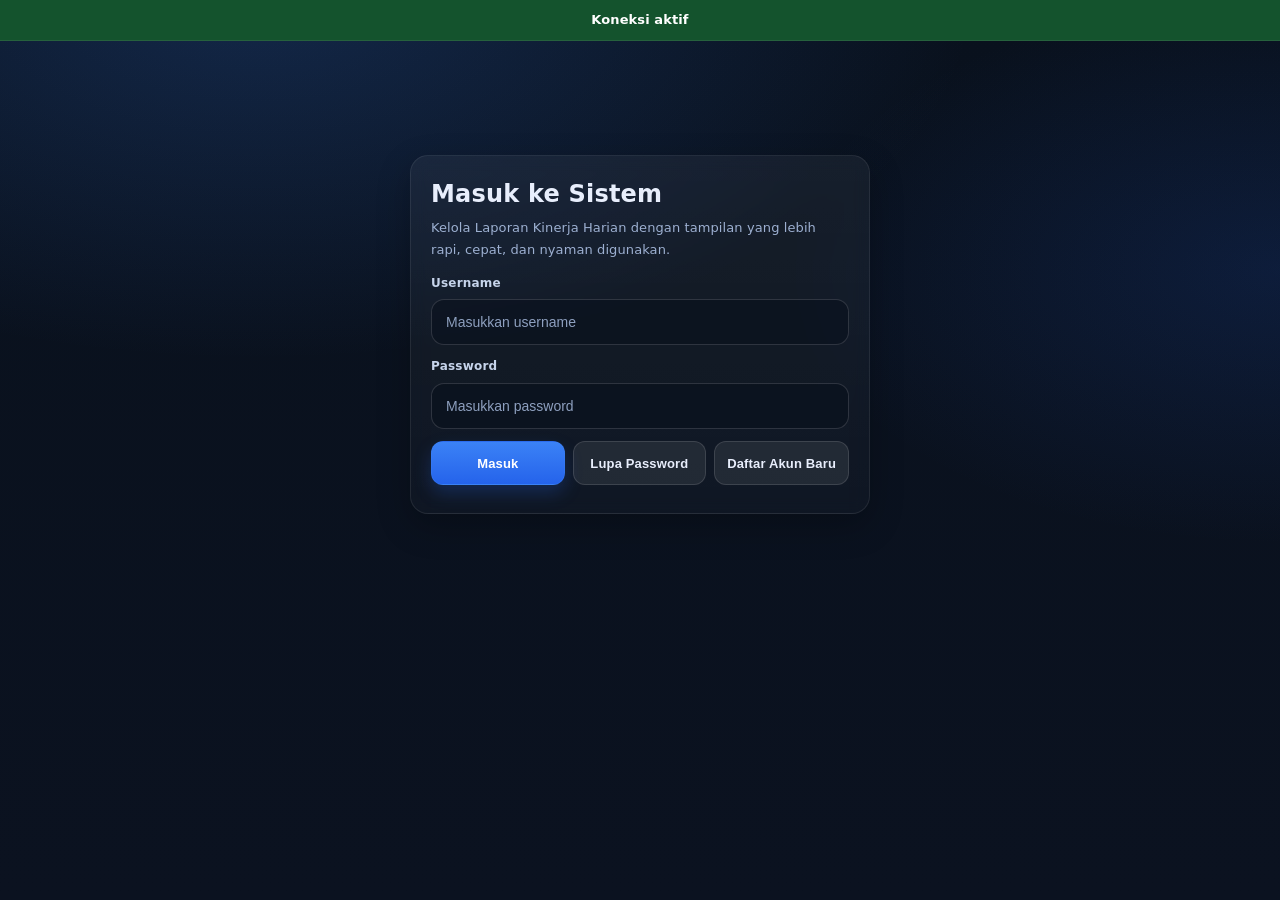
<file: index.html>
<!DOCTYPE html>
<html lang="id">
<head>
  <meta charset="UTF-8" />
  <meta name="viewport" content="width=device-width, initial-scale=1.0" />
  <title>Aplikasi Laporan Kinerja Harian</title>
  <meta name="theme-color" content="#0b1220">
  <meta name="apple-mobile-web-app-capable" content="yes">
  <meta name="apple-mobile-web-app-status-bar-style" content="black-translucent">
  <link rel="icon" type="image/png" sizes="32x32" href="/icons/icon-32.png">
<link rel="icon" type="image/png" sizes="192x192" href="/icons/icon-192.png">
<link rel="apple-touch-icon" href="/icons/icon-192.png">
  <link rel="manifest" href="/manifest.webmanifest">
  <link rel="stylesheet" href="/style.css">
</head>
<body class="booting">
  <div id="netBanner" class="netBanner offline hidden">Koneksi terputus. Draft lokal tetap aman.</div>

  <div id="bootScreen">
    <div class="bootCard">
      <div class="bootTitle">Memulihkan sesi...</div>
      <div class="bootSub">Mohon tunggu sebentar</div>
    </div>
  </div>

  <div class="container">
    <div id="loginView" class="card hidden">
      <div class="authHeader">
        <div class="authTitle">Masuk ke Sistem</div>
        <div class="authSub">
          Kelola Laporan Kinerja Harian dengan tampilan yang lebih rapi, cepat, dan nyaman digunakan.
        </div>
      </div>

      <label for="loginUsername">Username</label>
      <input id="loginUsername" autocomplete="username" placeholder="Masukkan username">

      <label for="loginPass">Password</label>
      <input id="loginPass" type="password" autocomplete="current-password" placeholder="Masukkan password">

      <div class="loginBtnRow">
        <button type="button" id="btnLogin">Masuk</button>
        <button type="button" class="secondary" id="btnForgot">Lupa Password</button>
        <button type="button" class="secondary" id="btnRegister">Daftar Akun Baru</button>
      </div>

      <div id="loginStatus" class="hint"></div>
    </div>

    <div id="appView" class="hidden">
      <div class="card">
        <div class="panelIntro">
          <div class="meta">
            <div class="appName">Aplikasi Laporan Kinerja Harian</div>
            <div class="pageSub" id="whoami"></div>
          </div>

          <div style="display:flex; gap:8px; flex-wrap:wrap;">
            <button class="secondary" type="button" id="btnInstallPwa">Install App</button>
            <button class="secondary" type="button" id="btnLogout">Logout</button>
          </div>
        </div>

        <div class="tabs">
          <div class="tab active" id="tabLhk" data-tab="lhk">Penyusunan LKH</div>
          <div class="tab" id="tabFiles" data-tab="files">Dokumen Saya</div>
          <div class="tab" id="tabPass" data-tab="pass">Akun</div>
          <div class="tab hidden" id="tabAdmin" data-tab="admin">Administrasi</div>
        </div>

        <div class="topQuickRow hidden" id="adminQuickRow">
          <div class="quickMiniCard">
            <div class="quickMiniTitle">Inbox Admin Ringkas</div>
            <div class="quickMiniSub">Notifikasi terbaru ditampilkan di sini agar langsung terlihat tanpa masuk dulu ke section inbox.</div>
            <div id="adminQuickInbox" class="miniMuted">Belum dimuat.</div>
          </div>
          <div class="quickMiniCard">
            <div class="quickMiniTitle">User Online</div>
            <div class="quickMiniSub">Menampilkan user yang masih aktif berdasarkan heartbeat sesi.</div>
            <div id="adminOnlineSummary" class="miniMuted">Belum dimuat.</div>
          </div>
        </div>
      </div>

      <div id="viewLhk" class="card">
        <h3 style="margin:0 0 6px 0;">Formulir LKH</h3>
        <div class="pageSub">Lengkapi identitas, periode laporan, preferensi tampilan, lalu buat preview atau export PDF sesuai kebutuhan.</div>

        <div class="toolbarCard">
          <div class="toolbarRow">
            <div>
              <label for="pdfMode">Mode PDF</label>
              <select id="pdfMode">
                <option value="auto" selected>Otomatis Fit 1 Halaman</option>
                <option value="default">Standar</option>
                <option value="fit1">Fit 1 Halaman</option>
                <option value="fit1meeting">Fit 1 Halaman Rapat</option>
                <option value="landscapefit1">Landscape 1 Halaman</option>
              </select>
            </div>
            <div class="btnWrap">
              <button type="button" id="btnPreview">Generate Preview</button>
              <button type="button" class="secondary" id="btnDownload">Download PDF</button>
              <button type="button" class="secondary" id="btnDownloadExcel">Download Excel</button>
              <button type="button" class="secondary" id="btnPrint">Print</button>
            </div>
          </div>
          <div id="status" class="hint"></div>
        </div>

        <div class="sectionGroup">
          <div class="sectionCard open" id="secLhkForm">
            <button type="button" class="sectionHead" onclick="toggleSection('secLhkForm')">
              <span class="left">
                <span class="title">Data Formulir</span>
                <span class="sub">Lengkapi data pegawai, periode laporan, pengaturan atasan, dan tanda tangan dokumen.</span>
              </span>
              <span class="chev">⌄</span>
            </button>
            <div class="sectionBody">
              <div class="row">
                <div><label for="nama">Nama</label><input id="nama" disabled></div>
                <div><label for="nip">NIP</label><input id="nip" disabled></div>
              </div>
              <div class="row">
                <div><label for="subBagian">Sub Bagian</label><select id="subBagian"></select></div>
                <div><label for="jabatan">Jabatan</label><input id="jabatan" placeholder="Masukkan jabatan"></div>
              </div>
              <div class="row">
                <div>
                  <label for="month">Bulan</label>
                  <select id="month">
                    <option value="1">Januari</option><option value="2">Februari</option><option value="3">Maret</option><option value="4">April</option>
                    <option value="5">Mei</option><option value="6">Juni</option><option value="7">Juli</option><option value="8">Agustus</option>
                    <option value="9">September</option><option value="10">Oktober</option><option value="11">November</option><option value="12">Desember</option>
                  </select>
                </div>
                <div><label for="year">Tahun</label><input id="year" type="number" placeholder="Contoh: 2026"></div>
              </div>
              <label for="kota">Kota</label><input id="kota" placeholder="Masukkan nama kota">
              <label for="holidays">Hari Libur Tambahan (Opsional)</label><input id="holidays" placeholder="Contoh: 1 10 17 atau 1,10,17 atau 2026-03-29"><div class="hint">Isi tanggal tambahan bila ada hari libur khusus di luar kalender otomatis.</div>
              <div class="row">
                <div><label for="fontOut">Ukuran Font di Luar Tabel</label><select id="fontOut"><option value="7">7</option><option value="8">8</option><option value="9">9</option><option value="10">10</option><option value="11">11</option><option value="12" selected>12</option><option value="13">13</option><option value="14">14</option></select></div>
                <div><label for="fontIn">Ukuran Font di Dalam Tabel</label><select id="fontIn"><option value="7">7</option><option value="8">8</option><option value="9">9</option><option value="10">10</option><option value="11">11</option><option value="12" selected>12</option><option value="13">13</option><option value="14">14</option></select></div>
              </div>
              <label for="jabatanPembuat">Jabatan Pembuat</label><input id="jabatanPembuat" disabled><div class="hint">Terisi otomatis mengikuti jabatan yang Anda input.</div>
              <label for="jabatanAtasan">Jabatan Atasan</label><select id="jabatanAtasan"></select>
              <div class="row">
                <div><label for="namaAtasan">Nama Atasan</label><select id="namaAtasan"></select></div>
                <div><label for="nipAtasan">NIP Atasan</label><input id="nipAtasan" disabled><div class="hint">NIP atasan akan terisi otomatis berdasarkan data yang tersimpan.</div></div>
              </div>
              <label for="signatureMode">Mode Tanda Tangan</label>
              <select id="signatureMode"><option value="text" selected>Teks biasa</option><option value="barcode">Barcode / QR otomatis</option><option value="image">Upload gambar tanda tangan</option></select>
              <div class="hint">Pilih mode barcode untuk QR otomatis, atau upload gambar jika ingin memakai tanda tangan hasil scan.</div>
              <div id="sigUploadRow" class="row hidden" style="margin-top:10px;">
                <div><label for="sigPembuatFile">Upload Tanda Tangan Pembuat (PNG/JPG)</label><input id="sigPembuatFile" type="file" accept="image/*"></div>
                <div><label for="sigAtasanFile">Upload Tanda Tangan Atasan (PNG/JPG)</label><input id="sigAtasanFile" type="file" accept="image/*"></div>
              </div>
            </div>
          </div>

          <div class="sectionCard" id="secLhkColors">
            <button type="button" class="sectionHead" onclick="toggleSection('secLhkColors')"><span class="left"><span class="title">Preferensi Tampilan Dokumen</span><span class="sub">Atur warna dokumen secara visual agar preview dan hasil PDF lebih enak dilihat.</span></span><span class="chev">⌄</span></button>
            <div class="sectionBody">
              <div class="pageSub" style="margin-top:12px;">Atur tampilan warna dokumen dengan cara yang lebih visual. Warna yang dipilih akan langsung dipakai saat preview dan export PDF.</div>
              <div class="colorGrid">
                <div class="colorItem"><div class="colorPreview" id="previewColorHeader" style="background:#dbeafe;"></div><div class="colorLabel">Warna Header Tabel</div><div class="colorSub">Dipakai untuk baris judul kolom tabel.</div><label for="colorHeader">Pilih warna</label><input id="colorHeader" type="color" value="#dbeafe"></div>
                <div class="colorItem"><div class="colorPreview" id="previewColorDateCol" style="background:#f3f4f6;"></div><div class="colorLabel">Warna Kolom Hari / Tanggal</div><div class="colorSub">Mewarnai kolom tanggal agar lebih mudah dibaca.</div><label for="colorDateCol">Pilih warna</label><input id="colorDateCol" type="color" value="#f3f4f6"></div>
                <div class="colorItem"><div class="colorPreview" id="previewColorOffRow" style="background:#fef3c7;"></div><div class="colorLabel">Warna Hari Libur / Akhir Pekan</div><div class="colorSub">Dipakai saat opsi sorot hari non-kerja diaktifkan.</div><label for="colorOffRow">Pilih warna</label><input id="colorOffRow" type="color" value="#fef3c7"></div>
              </div>
              <div class="row" style="margin-top:14px;"><div><label for="enableOffHighlight">Sorot Hari Libur / Akhir Pekan</label><select id="enableOffHighlight"><option value="no" selected>Tidak disorot</option><option value="yes">Sorot otomatis</option></select></div><div><label for="showSubHead">Baris Sub-Header (a, b, c, d, e)</label><select id="showSubHead"><option value="yes" selected>Tampilkan</option><option value="no">Sembunyikan</option></select></div></div>
              <div class="row" style="margin-top:14px;"><div><label for="hideSaturday">Hari Sabtu</label><select id="hideSaturday"><option value="no" selected>Tampilkan</option><option value="yes">Sembunyikan</option></select></div><div><label for="hideSunday">Hari Minggu</label><select id="hideSunday"><option value="no" selected>Tampilkan</option><option value="yes">Sembunyikan</option></select></div></div>
              <div class="row" style="margin-top:14px;"><div><label for="showKet">Kolom Keterangan (Ket.)</label><select id="showKet"><option value="yes" selected>Tampilkan</option><option value="no">Sembunyikan</option></select></div></div>
            </div>
          </div>

          <div class="sectionCard" id="secLhkDraft">
            <button type="button" class="sectionHead" onclick="toggleSection('secLhkDraft')"><span class="left"><span class="title">Draft</span><span class="sub">Simpan draft, buka kembali data sebelumnya, lalu lanjutkan pekerjaan tanpa mengulang dari awal.</span></span><span class="chev">⌄</span></button>
            <div class="sectionBody">
              <div class="row"><div><label for="draftSelect">Daftar Draft</label><select id="draftSelect"></select><div class="hint">Setiap draft disimpan berdasarkan bulan dan tahun laporan.</div></div><div><label>&nbsp;</label><button type="button" class="secondary" id="btnRefreshDrafts">Refresh Draft</button></div></div>
              <div class="row"><button type="button" class="secondary" id="btnSaveDraft">Simpan Draft</button><button type="button" id="btnLoadDraft">Muat Draft</button></div>
              <button type="button" class="danger" id="btnDeleteDraft">Hapus Draft Terpilih</button>
            </div>
          </div>

          <div class="sectionCard open" id="secLhkPreview">
            <button type="button" class="sectionHead" onclick="toggleSection('secLhkPreview')"><span class="left"><span class="title">Preview</span><span class="sub">Tinjau hasil dokumen sebelum diunduh agar susunan tabel dan isi laporan sudah sesuai.</span></span><span class="chev">⌄</span></button>
            <div class="sectionBody"><div class="previewBox"><iframe id="preview" loading="lazy"></iframe></div><div class="mobileActionBar"><button type="button" id="btnPreviewMobile">Preview</button><button type="button" class="secondary" id="btnDownloadMobile">PDF</button></div></div>
          </div>
        </div>
      </div>

      <div id="viewFiles" class="card hidden">
        <h3 style="margin:0 0 6px 0;">Dokumen Saya</h3><div class="pageSub">Lihat dokumen yang sudah tersimpan, lalu buka folder kerja pribadi Anda kapan saja.</div>
        <div class="sectionGroup"><div class="sectionCard open" id="secFilesList"><button type="button" class="sectionHead" onclick="toggleSection('secFilesList')"><span class="left"><span class="title">Daftar Dokumen</span><span class="sub">Perbarui daftar file dan buka folder pribadi untuk melihat hasil kerja yang sudah tersimpan.</span></span><span class="chev">⌄</span></button><div class="sectionBody"><div class="actionRow" style="margin-top:12px;"><button type="button" id="btnRefreshFiles">Refresh List</button><button type="button" class="secondary" id="btnOpenFolder">Buka Folder Saya</button></div><div class="hint" id="filesStatus"></div><div id="filesTable" style="margin-top:10px;"></div></div></div></div>
      </div>

      <div id="viewPass" class="card hidden">
        <h3 style="margin:0 0 6px 0;">Akun</h3><div class="pageSub">Kelola upload LHK, ubah password, dan perbarui email akun dari satu tempat.</div>
        <div class="sectionGroup">
          <div class="sectionCard open" id="secUploadLhk"><button type="button" class="sectionHead" onclick="toggleSection('secUploadLhk')"><span class="left"><span class="title">Unggah LHK (PDF)</span><span class="sub">Pilih folder tujuan, lalu unggah file PDF LHK ke lokasi yang sudah disediakan.</span></span><span class="chev">⌄</span></button><div class="sectionBody"><div class="hint">Pastikan file yang diunggah sudah berbentuk PDF.</div><label for="uploadFolder">Folder Tujuan</label><select id="uploadFolder"></select><label for="uploadFile">File PDF</label><input id="uploadFile" type="file" accept="application/pdf"><button type="button" id="btnUploadLhk">Upload LHK</button><div class="hint" id="uploadStatus"></div></div></div>
          <div class="sectionCard" id="secChangePassword"><button type="button" class="sectionHead" onclick="toggleSection('secChangePassword')"><span class="left"><span class="title">Ganti Password</span><span class="sub">Ubah password akun secara mandiri untuk menjaga keamanan akses.</span></span><span class="chev">⌄</span></button><div class="sectionBody"><label for="oldPass">Password Lama</label><input id="oldPass" type="password" placeholder="Masukkan password lama"><label for="newPass">Password Baru</label><input id="newPass" type="password" placeholder="Masukkan password baru"><button type="button" id="btnChangePass">Simpan Password</button><div class="hint" id="passStatus"></div></div></div>
          <div class="sectionCard" id="secChangeEmail"><button type="button" class="sectionHead" onclick="toggleSection('secChangeEmail')"><span class="left"><span class="title">Ganti Email</span><span class="sub">Perbarui alamat email agar notifikasi dan proses reset password tetap berjalan normal.</span></span><span class="chev">⌄</span></button><div class="sectionBody"><label for="newEmail">Email Baru</label><input id="newEmail" type="email" placeholder="user@domain.com"><button type="button" class="secondary" id="btnChangeEmail">Simpan Email</button><div class="hint" id="emailStatus"></div></div></div>
        </div>
      </div>

      <div id="viewAdmin" class="card hidden">
        <h3 style="margin:0 0 6px 0;">Administrasi</h3><div class="pageSub">Kelola folder upload, inbox admin, pengguna, dan log aktivitas aplikasi.</div>
        <div class="sectionGroup">
          <div class="sectionCard open" id="secAdminUpload"><button type="button" class="sectionHead" onclick="toggleSection('secAdminUpload')"><span class="left"><span class="title">Folder Upload LHK</span><span class="sub">Atur root folder upload dan buat folder tujuan yang akan dipilih pengguna saat mengunggah file.</span></span><span class="chev">⌄</span></button><div class="sectionBody"><div class="hint">Atur folder root upload dan kelola subfolder tujuan upload pengguna dari sini.</div><div class="row"><div><label for="uploadRootId">Upload Root Folder ID</label><input id="uploadRootId" placeholder="Masukkan folder ID root upload"><div class="hint" id="uploadRootHint"></div></div><div><label>&nbsp;</label><button type="button" class="secondary" id="btnAdminSaveUploadRoot">Simpan Root</button></div></div><div class="row" style="margin-top:10px;"><div><label for="newUploadFolderName">Nama Subfolder Baru</label><input id="newUploadFolderName" placeholder="Contoh: LHK Maret 2026"></div><div><label>&nbsp;</label><button type="button" id="btnAdminCreateUploadFolder">Buat Folder</button></div></div><button type="button" class="secondary" id="btnAdminRefreshUploadFolders">Refresh Daftar Folder</button><div class="hint" id="adminUploadStatus"></div><div id="adminUploadFoldersTable" style="margin-top:10px;"></div></div></div>
          <div class="sectionCard" id="secAdminNotif"><button type="button" class="sectionHead" onclick="toggleSection('secAdminNotif')"><span class="left"><span class="title">Inbox Admin</span><span class="sub">Pantau notifikasi unggahan dan aktivitas penting yang masuk ke administrator.</span></span><span class="chev">⌄</span></button><div class="sectionBody"><div class="hint">Gunakan inbox ini untuk melihat unggahan masuk dan menandai notifikasi yang sudah ditangani.</div><div class="actionRow" style="margin-top:12px;"><button type="button" class="secondary" id="btnAdminRefreshNotifications">Refresh Inbox</button><button type="button" class="danger" id="btnAdminClearNotifications">Hapus Semua Notif</button></div><div class="hint" id="adminNotifStatus"></div><div id="adminNotifTable" style="margin-top:10px;"></div></div></div>
          <div class="sectionCard" id="secAdminOnlineUsers"><button type="button" class="sectionHead" onclick="toggleSection('secAdminOnlineUsers')"><span class="left"><span class="title">User Online</span><span class="sub">Lihat siapa saja yang sedang aktif menggunakan aplikasi berdasarkan heartbeat sesi.</span></span><span class="chev">⌄</span></button><div class="sectionBody"><div class="actionRow" style="margin-top:12px;"><button type="button" class="secondary" id="btnAdminRefreshOnlineUsers">Refresh User Online</button></div><div class="hint" id="adminOnlineStatus"></div><div id="adminOnlineUsersTable" style="margin-top:10px;"></div></div></div>
          <div class="sectionCard" id="secAdminUsers"><button type="button" class="sectionHead" onclick="toggleSection('secAdminUsers')"><span class="left"><span class="title">Manajemen Pengguna</span><span class="sub">Lihat daftar pengguna, tambah akun baru, ubah role, reset password, atau hapus pengguna yang tidak diperlukan.</span></span><span class="chev">⌄</span></button><div class="sectionBody"><button type="button" id="btnAdminLoadUsers">Muat Daftar User</button><div class="hint" id="adminStatus"></div><div id="adminUsersTable" style="margin-top:10px;"></div><div class="miniCard"><h4 style="margin:0 0 6px 0;">Tambah Pengguna</h4><label for="newUserNama">Nama</label><input id="newUserNama" placeholder="Masukkan nama pengguna"><label for="newUserUsername">Username</label><input id="newUserUsername" placeholder="Contoh: user001"><label for="newUserNip">NIP</label><input id="newUserNip" placeholder="Masukkan NIP"><label for="newUserEmail">Email</label><input id="newUserEmail" type="email" placeholder="user@domain.com"><label for="newUserPass">Password</label><input id="newUserPass" type="password" placeholder="Masukkan password awal"><label for="newUserRole">Role</label><select id="newUserRole"><option value="user" selected>user</option><option value="sekretaris">sekretaris</option><option value="admin">admin</option></select><button type="button" id="btnAdminCreateUser">Tambah User</button><div class="hint" style="margin-top:10px;">Aksi reset password dan hapus user tersedia langsung dari tabel daftar pengguna.</div></div></div></div>
          <div class="sectionCard" id="secAdminLogs"><button type="button" class="sectionHead" onclick="toggleSection('secAdminLogs')"><span class="left"><span class="title">Log Aktivitas</span><span class="sub">Pantau riwayat login, export PDF, upload file, dan aktivitas admin lainnya.</span></span><span class="chev">⌄</span></button><div class="sectionBody"><div class="hint">Menampilkan hingga 500 log terbaru pada antarmuka admin.</div><div class="actionRow" style="margin-top:12px;"><button type="button" class="secondary" id="btnAdminRefreshLogs">Refresh Log</button><button type="button" class="danger" id="btnAdminClearLogs">Hapus Semua Log</button></div><div class="hint" id="adminLogsStatus"></div><div id="adminLogsTable" style="margin-top:10px;"></div></div></div>
        </div>
      </div>
    </div>

    <div id="toast" class="toast hidden"></div>

    <div id="modal" class="modal hidden" role="dialog" aria-modal="true">
      <div class="modal-card" id="modalCard">
        <div style="display:flex; align-items:center; justify-content:space-between; gap:10px;">
          <div class="modal-title" id="modalTitle">Informasi</div>
          <button type="button" class="secondary" id="modalCloseBtn" style="margin-top:0; padding:6px 10px;">✕</button>
        </div>
        <div class="modal-body" id="modalBody"></div>
        <div class="modal-actions" id="modalActions"></div>
      </div>
    </div>
  </div>
  <script src="/app.js" defer></script>
</body>
</html>
</file>
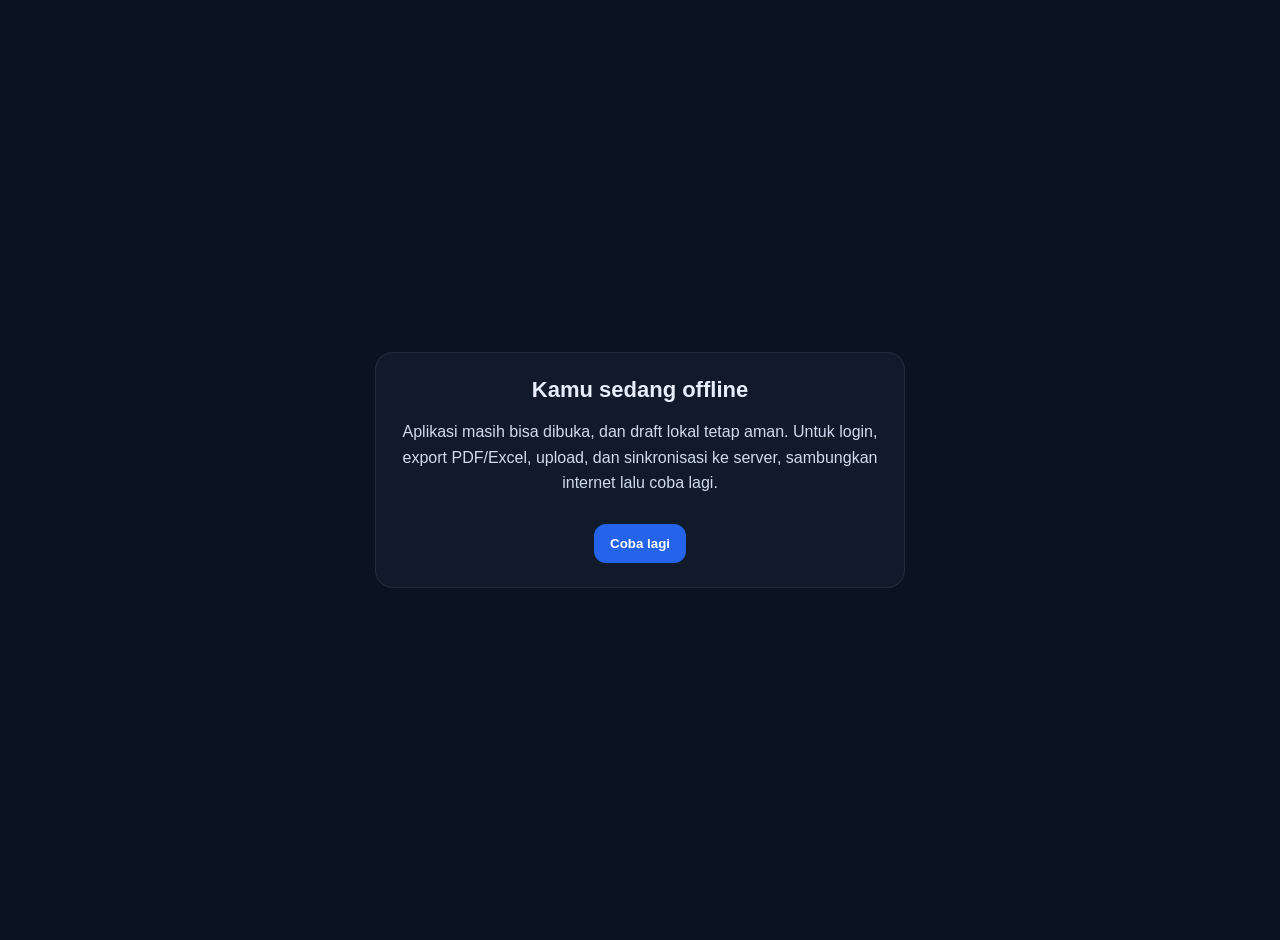
<file: offline.html>
<!DOCTYPE html>
<html lang="id">
<head>
  <meta charset="utf-8">
  <meta name="viewport" content="width=device-width,initial-scale=1">
  <title>Offline - Aplikasi LHK</title>
  <style>
    body{margin:0;min-height:100vh;display:flex;align-items:center;justify-content:center;font-family:Arial,sans-serif;background:#0b1220;color:#e8eefc;padding:20px}
    .card{max-width:480px;width:100%;background:#111a2b;border:1px solid rgba(255,255,255,.08);border-radius:18px;padding:24px;text-align:center}
    h1{margin:0 0 10px;font-size:22px}p{color:#cfdaf0;line-height:1.6}button{margin-top:12px;padding:12px 16px;border:none;border-radius:12px;background:#2563eb;color:#fff;font-weight:700;cursor:pointer}
  </style>
</head>
<body>
  <div class="card">
    <h1>Kamu sedang offline</h1>
    <p>Aplikasi masih bisa dibuka, dan draft lokal tetap aman. Untuk login, export PDF/Excel, upload, dan sinkronisasi ke server, sambungkan internet lalu coba lagi.</p>
    <button onclick="location.reload()">Coba lagi</button>
  </div>
</body>
</html>
</file>
<file: style.css>
:root{--bg:#0b1220;--bg-soft:#111a2b;--card:#0f1a30;--card2:#101f3a;--card3:rgba(255,255,255,.03);--text:#e8eefc;--text-soft:#cfdaf0;--muted:#9db0d1;--muted-2:#8ea0bf;--line:rgba(255,255,255,.08);--line-strong:rgba(255,255,255,.14);--brand:#3b82f6;--brand2:#2563eb;--brand-soft:rgba(59,130,246,.18);--danger:#dc4768;--danger-soft:rgba(220,71,104,.16);--success:#16a34a;--shadow:0 12px 34px rgba(0,0,0,.24);--radius:18px;--radius-sm:14px;--radius-xs:12px}
*{box-sizing:border-box}html,body{margin:0;width:100%;min-height:100%}body{font-family:Inter,ui-sans-serif,system-ui,-apple-system,BlinkMacSystemFont,"Segoe UI",Roboto,Arial,sans-serif;background:radial-gradient(1200px 600px at 20% 0%, rgba(59,130,246,.20), transparent 60%),radial-gradient(900px 500px at 100% 30%, rgba(37,99,235,.14), transparent 55%),linear-gradient(180deg,#09111d 0%,#0b1220 100%);color:var(--text);letter-spacing:.1px;line-height:1.55}.container{width:100%;max-width:1440px;margin:0 auto;padding:24px 28px 32px}.card{background:linear-gradient(180deg, rgba(255,255,255,.05), rgba(255,255,255,.025));border:1px solid var(--line);border-radius:var(--radius);padding:20px;margin-bottom:18px;box-shadow:var(--shadow);backdrop-filter:blur(8px)}h1,h2,h3,h4{margin:0;color:var(--text);line-height:1.35}h3{font-size:21px;font-weight:800;letter-spacing:.2px}h4{font-size:15px;font-weight:800;color:var(--text-soft)}.pageSub{font-size:13px;color:var(--muted);margin-top:6px;line-height:1.7}.hint{font-size:12px;color:var(--muted);margin-top:8px;line-height:1.7}label{display:block;font-size:12px;color:#c6d4eb;margin-top:12px;margin-bottom:7px;font-weight:700;letter-spacing:.2px}input,select,textarea{width:100%;padding:12px 14px;border:1px solid var(--line-strong);border-radius:13px;background:rgba(6,13,25,.42);color:var(--text);outline:none;font-size:14px;line-height:1.45;transition:border-color .18s ease, box-shadow .18s ease, background .18s ease}input::placeholder,textarea::placeholder{color:#8ea0bf}input:focus,select:focus,textarea:focus{border-color:rgba(59,130,246,.58);box-shadow:0 0 0 4px rgba(59,130,246,.12);background:rgba(8,18,35,.60)}input:disabled{opacity:.88;cursor:not-allowed}textarea{min-height:78px;resize:vertical}select{background:rgba(6,13,25,.42)!important;color:var(--text)!important;border:1px solid var(--line-strong)!important;appearance:none}select option{background:#0f1a30!important;color:var(--text)!important}.row{display:grid;grid-template-columns:repeat(2,minmax(0,1fr));gap:18px}.tabs{display:flex;gap:8px;flex-wrap:wrap;margin-top:16px;background:rgba(255,255,255,.03);border:1px solid var(--line);border-radius:18px;padding:8px}.tab{background:transparent;border:1px solid transparent;border-radius:999px;padding:11px 16px;cursor:pointer;user-select:none;color:var(--muted);font-size:13px;font-weight:800;transition:all .18s ease}.tab:hover{color:var(--text);background:rgba(255,255,255,.04)}.tab.active{background:var(--brand-soft);color:var(--text);border-color:rgba(59,130,246,.35);box-shadow:inset 0 0 0 1px rgba(255,255,255,.03)}button{margin-top:12px;padding:11px 14px;border:1px solid rgba(59,130,246,.30);border-radius:12px;cursor:pointer;background:linear-gradient(180deg,#3b82f6,#2563eb);color:#fff;font-size:13px;font-weight:800;letter-spacing:.15px;transition:transform .15s ease, box-shadow .18s ease, opacity .18s ease, background .18s ease;box-shadow:0 8px 18px rgba(37,99,235,.24)}button:hover{transform:translateY(-1px)}button:active{transform:translateY(0)}button.secondary{background:rgba(255,255,255,.08);color:var(--text);border-color:rgba(255,255,255,.12);box-shadow:none}button.secondary:hover{background:rgba(255,255,255,.12)}button.danger{background:var(--danger-soft);border-color:rgba(220,71,104,.32);color:#ffdbe3;box-shadow:none}button.danger:hover{background:rgba(220,71,104,.22)}.hidden{display:none!important}.previewBox{background:rgba(255,255,255,.03);border:1px solid var(--line);border-radius:var(--radius);overflow:hidden;margin-top:12px}iframe{width:100%;height:80vh;border:0;background:#fff;border-radius:12px}table{width:100%;border-collapse:collapse;overflow:hidden}th,td{border:1px solid rgba(255,255,255,.08);padding:11px 12px;font-size:12px;vertical-align:top;line-height:1.6}th{color:var(--text);background:rgba(255,255,255,.05);text-align:left;font-weight:800}td{color:var(--text-soft);background:rgba(255,255,255,.015)}.toolbarCard{position:sticky;top:10px;z-index:5;background:linear-gradient(180deg, rgba(15,26,48,.98), rgba(15,26,48,.92));border:1px solid var(--line);border-radius:16px;padding:15px;margin-bottom:15px;backdrop-filter:blur(12px);box-shadow:var(--shadow)}.toolbarRow{display:flex;gap:12px;flex-wrap:wrap;align-items:end}.toolbarRow>div{flex:1 1 220px}.toolbarRow .btnWrap{flex:1 1 340px;display:flex;gap:10px;align-items:end;flex-wrap:wrap}.toolbarRow .btnWrap button{margin-top:0}.sectionGroup{display:flex;flex-direction:column;gap:14px;margin-top:14px}.sectionCard{background:linear-gradient(180deg, rgba(255,255,255,.04), rgba(255,255,255,.02));border:1px solid var(--line);border-radius:18px;overflow:hidden;box-shadow:0 8px 24px rgba(0,0,0,.16)}.sectionHead{width:100%;display:flex;align-items:center;justify-content:space-between;gap:12px;padding:16px 17px;margin:0;border:0;border-radius:0;background:transparent;color:var(--text);cursor:pointer;text-align:left;font-weight:800;box-shadow:none}.sectionHead:hover{background:rgba(255,255,255,.03)}.sectionHead .left{display:flex;flex-direction:column;gap:5px}.sectionHead .title{font-size:15px;font-weight:800;letter-spacing:.2px}.sectionHead .sub{font-size:12px;color:var(--muted);font-weight:500;line-height:1.7}.sectionHead .chev{font-size:18px;line-height:1;transition:transform .2s ease,color .2s ease;color:var(--muted)}.sectionCard.open .sectionHead .chev{transform:rotate(180deg);color:var(--text)}.sectionBody{display:none;padding:0 17px 18px 17px;border-top:1px solid rgba(255,255,255,.06)}.sectionCard.open .sectionBody{display:block}.miniCard{background:rgba(255,255,255,.025);border:1px solid rgba(255,255,255,.07);border-radius:15px;padding:15px;margin-top:16px}.actionRow{display:flex;gap:10px;flex-wrap:wrap;align-items:center}.actionRow button{margin-top:0}.toast{position:fixed;left:50%;bottom:18px;transform:translateX(-50%);background:rgba(6,13,25,.92);border:1px solid var(--line);color:var(--text);padding:11px 14px;border-radius:999px;font-size:13px;z-index:1000;max-width:min(560px, calc(100% - 24px));text-align:center;box-shadow:var(--shadow)}.modal{position:fixed;inset:0;background:rgba(0,0,0,.60);display:flex;align-items:center;justify-content:center;z-index:1001;padding:18px;pointer-events:auto}.modal-card{width:min(700px,100%);background:linear-gradient(180deg, rgba(16,31,58,.98), rgba(15,26,48,.98));border:1px solid var(--line);border-radius:var(--radius);padding:14px;box-shadow:0 18px 40px rgba(0,0,0,.35)}.modal-title{font-weight:800;margin-bottom:8px;font-size:16px;letter-spacing:.2px}.modal-body{color:var(--text-soft);font-size:13px;line-height:1.7}.modal-actions{display:flex;gap:10px;justify-content:flex-end;margin-top:14px;flex-wrap:wrap}.modal.hidden{display:none}#modalCard{pointer-events:auto}a{color:#7fb0ff;text-decoration:none}a:hover{color:#a6c7ff;text-decoration:underline}.colorGrid{display:grid;grid-template-columns:repeat(3,minmax(0,1fr));gap:14px;margin-top:14px}.colorItem{background:rgba(255,255,255,.03);border:1px solid rgba(255,255,255,.07);border-radius:16px;padding:14px}.colorPreview{height:54px;border-radius:12px;border:1px solid rgba(255,255,255,.14);margin-bottom:10px;box-shadow:inset 0 0 0 1px rgba(255,255,255,.04)}.colorLabel{font-size:13px;font-weight:800;color:var(--text);margin-bottom:6px}.colorSub{font-size:12px;line-height:1.6;color:var(--muted)}#loginView{width:min(460px,100%);margin:10vh auto 0 auto}.authTitle{font-size:24px;font-weight:900;letter-spacing:.2px;margin-bottom:4px}.authSub{font-size:13px;color:var(--muted);line-height:1.7}.panelIntro{display:flex;justify-content:space-between;align-items:center;gap:12px;flex-wrap:wrap}.panelIntro .meta{display:flex;flex-direction:column;gap:3px}.appName{font-weight:900;font-size:19px;letter-spacing:.2px}.topQuickRow{display:flex;gap:12px;flex-wrap:wrap;margin-top:14px}.quickMiniCard{flex:1 1 280px;background:rgba(255,255,255,.03);border:1px solid var(--line);border-radius:16px;padding:14px}.quickMiniTitle{font-size:13px;font-weight:800;color:var(--text);margin-bottom:6px}.quickMiniSub{font-size:12px;color:var(--muted);line-height:1.6;margin-bottom:10px}.pill{display:inline-flex;align-items:center;gap:6px;padding:6px 10px;border-radius:999px;background:rgba(59,130,246,.15);border:1px solid rgba(59,130,246,.22);color:var(--text);font-size:12px;font-weight:700}.miniMuted{font-size:12px;color:var(--muted)}.loginBtnRow{display:grid;grid-template-columns:1fr 1fr 1fr;gap:8px;margin-top:12px;align-items:stretch}.loginBtnRow button{margin-top:0;width:100%;min-height:44px;padding:11px 12px;display:flex;align-items:center;justify-content:center;text-align:center;white-space:nowrap}.netBanner{position:sticky;top:0;z-index:9999;padding:10px 14px;text-align:center;font-size:13px;font-weight:700;border-bottom:1px solid rgba(255,255,255,.08)}.netBanner.offline{background:#7f1d1d;color:#fff}.netBanner.online{background:#14532d;color:#fff}.mobileActionBar{display:none}body.booting #loginView,body.booting #appView{display:none!important}#bootScreen{display:none}body.booting #bootScreen{display:flex;min-height:100vh;align-items:center;justify-content:center}.bootCard{width:min(420px, calc(100% - 24px));padding:20px;border-radius:18px;border:1px solid var(--line);background:linear-gradient(180deg, rgba(255,255,255,.05), rgba(255,255,255,.025));box-shadow:var(--shadow);backdrop-filter:blur(8px);text-align:center}.bootTitle{font-size:18px;font-weight:800;margin-bottom:8px}.bootSub{font-size:13px;color:var(--muted)}@media (max-width:900px){.colorGrid{grid-template-columns:1fr}}@media (max-width:720px){.container{padding:12px}.row{grid-template-columns:1fr}iframe{height:64vh}button{width:100%}.tabs{gap:10px;display:grid;grid-template-columns:1fr 1fr}.tab{flex:1 1 auto;text-align:center;width:100%}table{display:block;overflow-x:auto;-webkit-overflow-scrolling:touch}.toolbarCard{position:static;padding:12px}.toolbarRow .btnWrap{flex-direction:column;align-items:stretch}.btnWrap{display:grid!important;grid-template-columns:1fr;gap:8px}.btnWrap button,.actionRow button,.sectionBody button{width:100%;border-radius:14px;min-height:44px;font-size:14px}.previewBox{overflow:hidden;border-radius:16px}iframe{width:100%;height:72vh;border:0;overflow:auto;-webkit-overflow-scrolling:touch;touch-action:pan-x pan-y}.mobileActionBar{display:grid;grid-template-columns:1fr 1fr;gap:8px;position:sticky;bottom:10px;z-index:20;margin-top:14px}.mobileActionBar button{margin-top:0;min-height:46px}#loginView{margin-top:8vh}button{font-size:14px;font-weight:800;padding:12px 14px;border-radius:14px}.sectionHead{padding:14px}.sectionHead .title{font-size:14px}.sectionHead .sub{font-size:11px}.quickMiniCard,.miniCard,.sectionCard,.card{border-radius:16px}table th,table td{padding:10px 8px;font-size:12px}.loginBtnRow{grid-template-columns:1fr;gap:10px}.loginBtnRow button{width:100%}}
</file>
